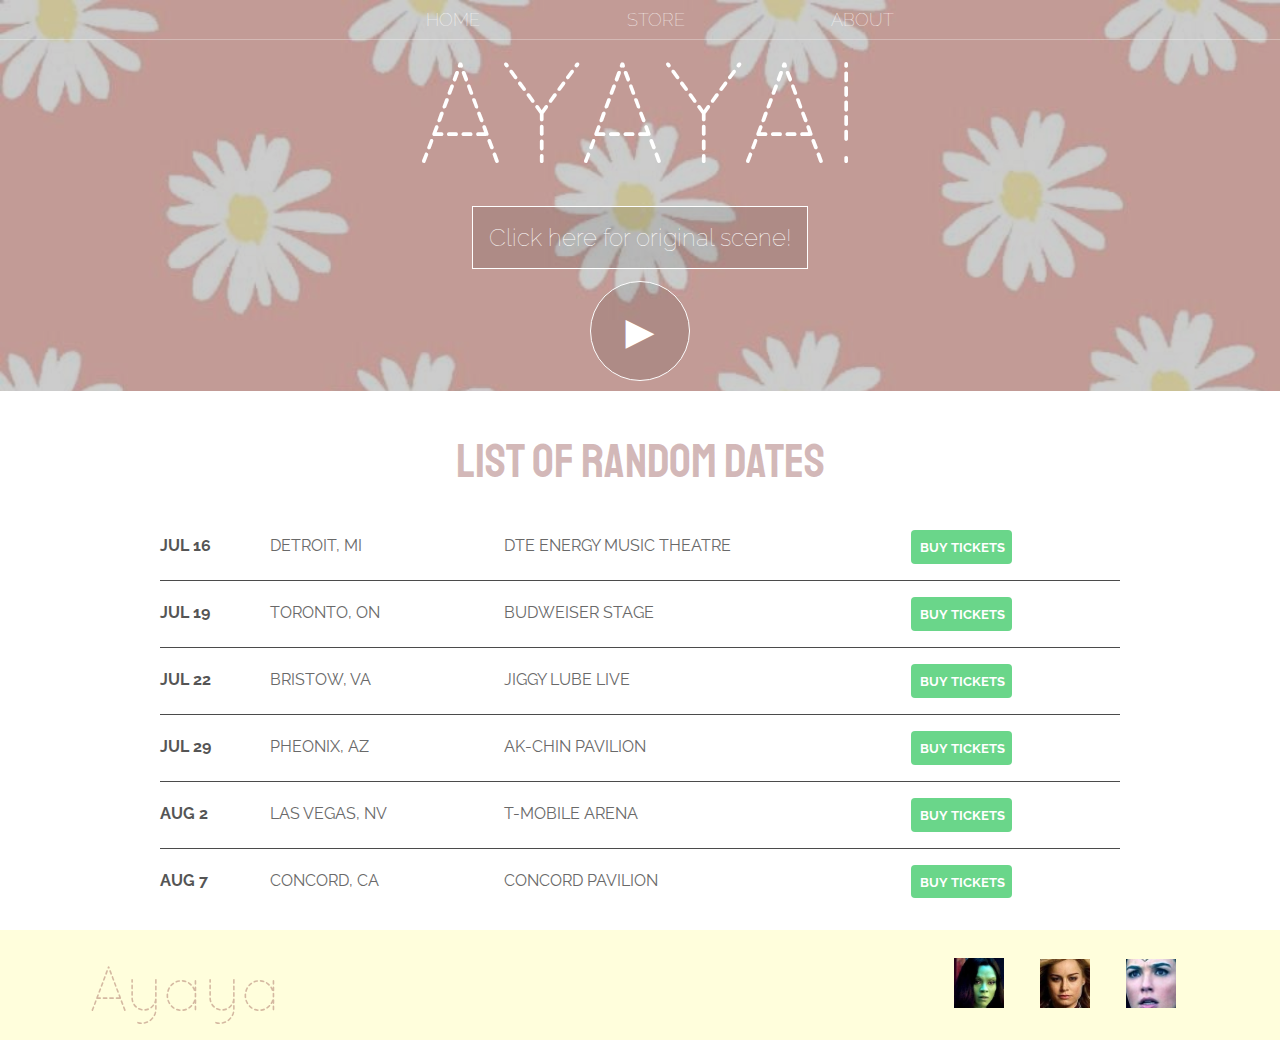
<file: ayaya/index.html>
<!DOCTYPE html>
<html>
    <head>
        <title>AYAYA!</title> <!-- Sets the page title (eg, text in tab) -->
        <meta name="description" content="This is the decription"> <!-- meta tags usually help when searching in google for your website, it will appear below the title of the page in the results -->
        <link rel="stylesheet" href="styles.css"/>
    </head>

    <body> 

        <header class="main-header">
            <nav class="nav main-nav">
                <ul>
                    <li><a href="index.html">HOME</a></li>
                    <li><a href="shop.html">STORE</a></li>
                    <li><a href="about.html">ABOUT</a></li>
                </ul>
            </nav>
            <h1 class="header-name header-name-large">AYAYA!</h1> 
            <button class="btn btn-header" type="button">Click here for original scene!</button>
            <button class="btn btn-header btn-play" type="button">&#9658</button> <!-- play button -->
        </header>

        <section class="section-content container">
            <h2 class="section-header">List of Random Dates</h2>
            <div> <!-- div = line separating element (groups lines) -->
                <div class="home-row">
                    <span class="home-item home-date">JUL 16</span>
                    <span class="home-item home-city">DETROIT, MI</span>
                    <span class="home-item home-arena">DTE ENERGY MUSIC THEATRE</span> <!-- span = inline separating element (groups content in line) -->
                    <button class="btn home-item tour-btn btn-primary" type="button">BUY TICKETS</button> <!-- buttons can have types --> 
                </div>

                <div class="home-row">
                    <span class="home-item home-date">JUL 19</span>
                    <span class="home-item home-city">TORONTO, ON</span>
                    <span class="home-item home-arena">BUDWEISER STAGE</span>
                    <button class="btn home-item tour-btn btn-primary" type="button">BUY TICKETS</button> 
                </div>

                <div class="home-row">
                    <span class="home-item home-date">JUL 22</span>
                    <span class="home-item home-city">BRISTOW, VA</span>
                    <span class="home-item home-arena">JIGGY LUBE LIVE</span> 
                    <button class="btn home-item tour-btn btn-primary" type="button">BUY TICKETS</button>
                </div>

                <div class="home-row">
                    <span class="home-item home-date">JUL 29</span>
                    <span class="home-item home-city">PHEONIX, AZ</span>
                    <span class="home-item home-arena">AK-CHIN PAVILION</span>
                    <button class="btn home-item tour-btn btn-primary" type="button">BUY TICKETS</button> 
                </div>
                
                <div class="home-row">
                    <span class="home-item home-date">AUG 2</span>
                    <span class="home-item home-city">LAS VEGAS, NV</span>
                    <span class="home-item home-arena">T-MOBILE ARENA</span>
                    <button class="btn home-item tour-btn btn-primary" type="button">BUY TICKETS</button>
                </div>

                <div class="home-row">
                    <span class="home-item home-date">AUG 7</span>
                    <span class="home-item home-city">CONCORD, CA</span>
                    <span class="home-item home-arena">CONCORD PAVILION</span>
                    <button class="btn home-item tour-btn btn-primary" type="button">BUY TICKETS</button> 
                </div>
            </div>
        </section>
         
        <footer class="main-footer">
            <div class="container main-footer-container">
                <h3 class="header-name">Ayaya</h3>
                <ul class="nav footer-nav">
                    <li>
                        <a href="https://youtube.com" target="_blank">
                            <img src="images/3head1.jpg">
                        </a>
                    </li>
                    <li>
                        <a href="https://spotify.com" target=_blank> <!-- this works the same without quotations? -->
                            <img src = "images/3head2.jpg">
                        </a>
                    </li>
                    <li>
                        <a href="https://facebook.com" target=_blank>
                            <img src = "images/3head3.jpg">
                        </a>
                    </li>
                </ul>
            </div>
        </footer>
        
    </body>
</html>
</file>
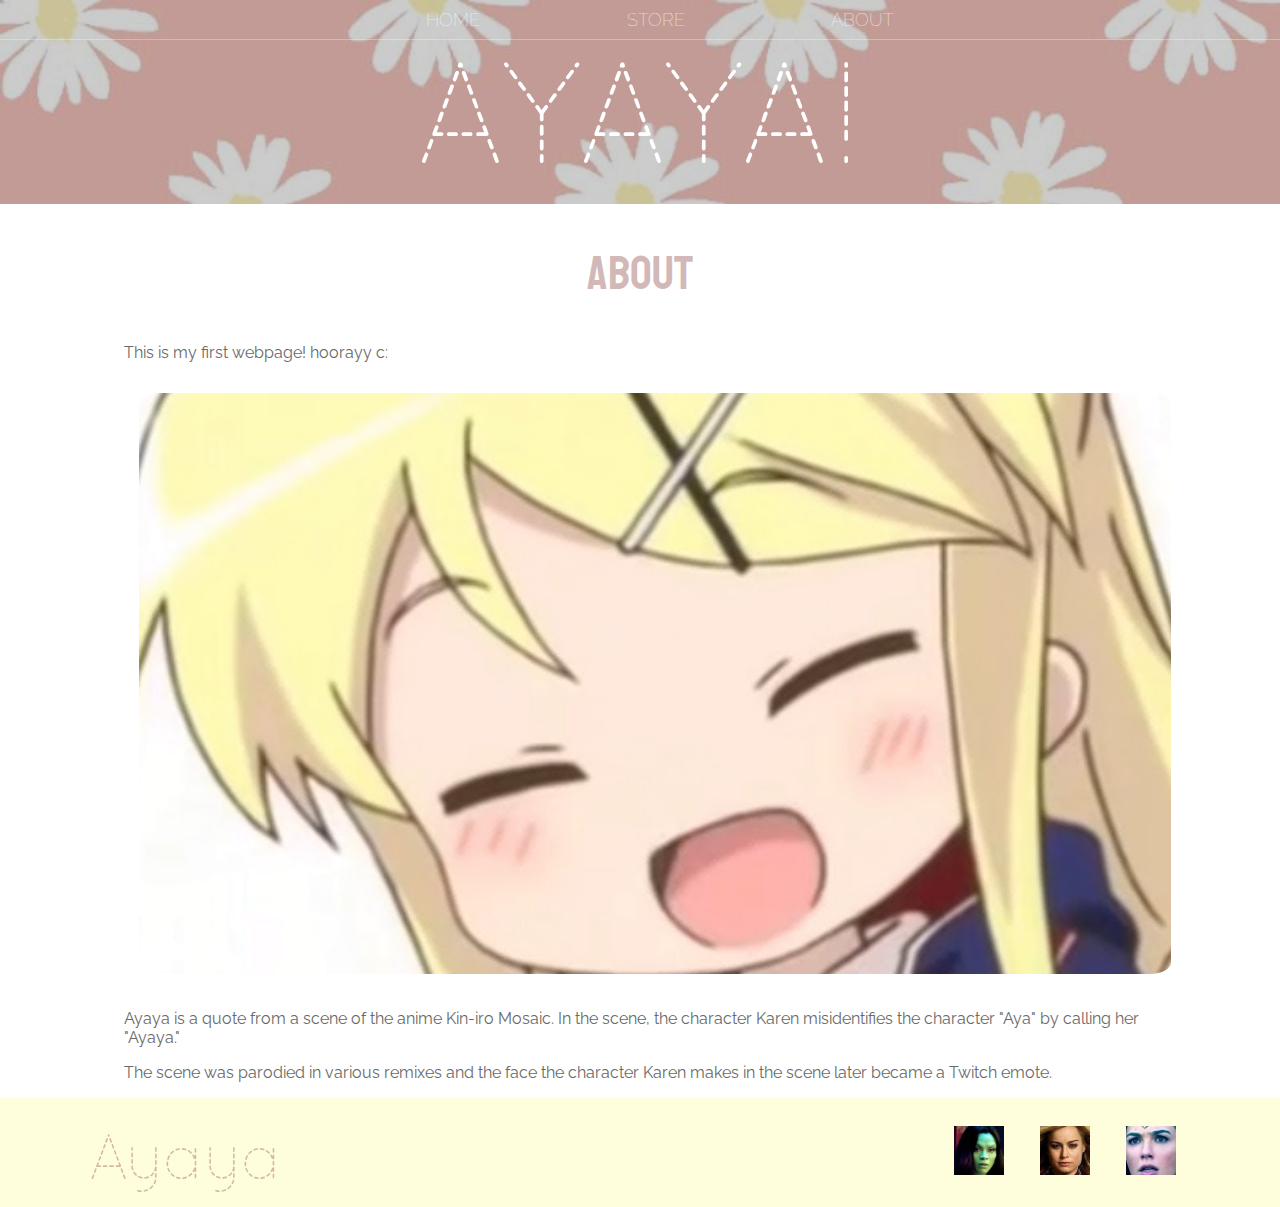
<file: ayaya/about.html>
<!DOCTYPE html>
<html>
    <head>
        <title>AYAYA! | About</title> 
        <meta name="description" content="This is the decription">
        <link rel="stylesheet" href="styles.css"/>
    </head>

    <body>

        <header class="main-header">
            <nav class="nav main-nav">
                <ul>
                    <li><a href="index.html">HOME</a></li>
                    <li><a href="shop.html">STORE</a></li>
                    <li><a href="about.html">ABOUT</a></li>
                </ul>
            </nav>
            <h1 class="header-name header-name-large">AYAYA!</h1>
        </header>

        <section class="section-content container">
            <div class="container">
                <h2 class="section-header">ABOUT</h2>
                <p>This is my first webpage! hoorayy c:</p> 

                <img src="images/karen.jpg" class="img about-img">

                <p>Ayaya is a quote from a scene of the anime Kin-iro Mosaic. In the scene, the character Karen misidentifies the character "Aya" by calling her "Ayaya."</p>
                <p>The scene was parodied in various remixes and the face the character Karen makes in the scene later became a Twitch emote.</p>
            </div>
            
        </section>
         
        <footer class="main-footer">
            <div class="container main-footer-container">
                <h3 class="header-name">Ayaya</h3>
                <ul class="nav footer-nav">
                    <li>
                        <a href="https://youtube.com" target="_blank">
                            <img src="images/3head1.jpg">
                        </a>
                    </li>
                    <li>
                        <a href="https://spotify.com" target=_blank> <!-- this works the same without quotations? -->
                            <img src = "images/3head2.jpg">
                        </a>
                    </li>
                    <li>
                        <a href="https://facebook.com" target=_blank>
                            <img src = "images/3head3.jpg">
                        </a>
                    </li>
                </ul>
            </div>
        </footer>
        
    </body>
</html>
</file>
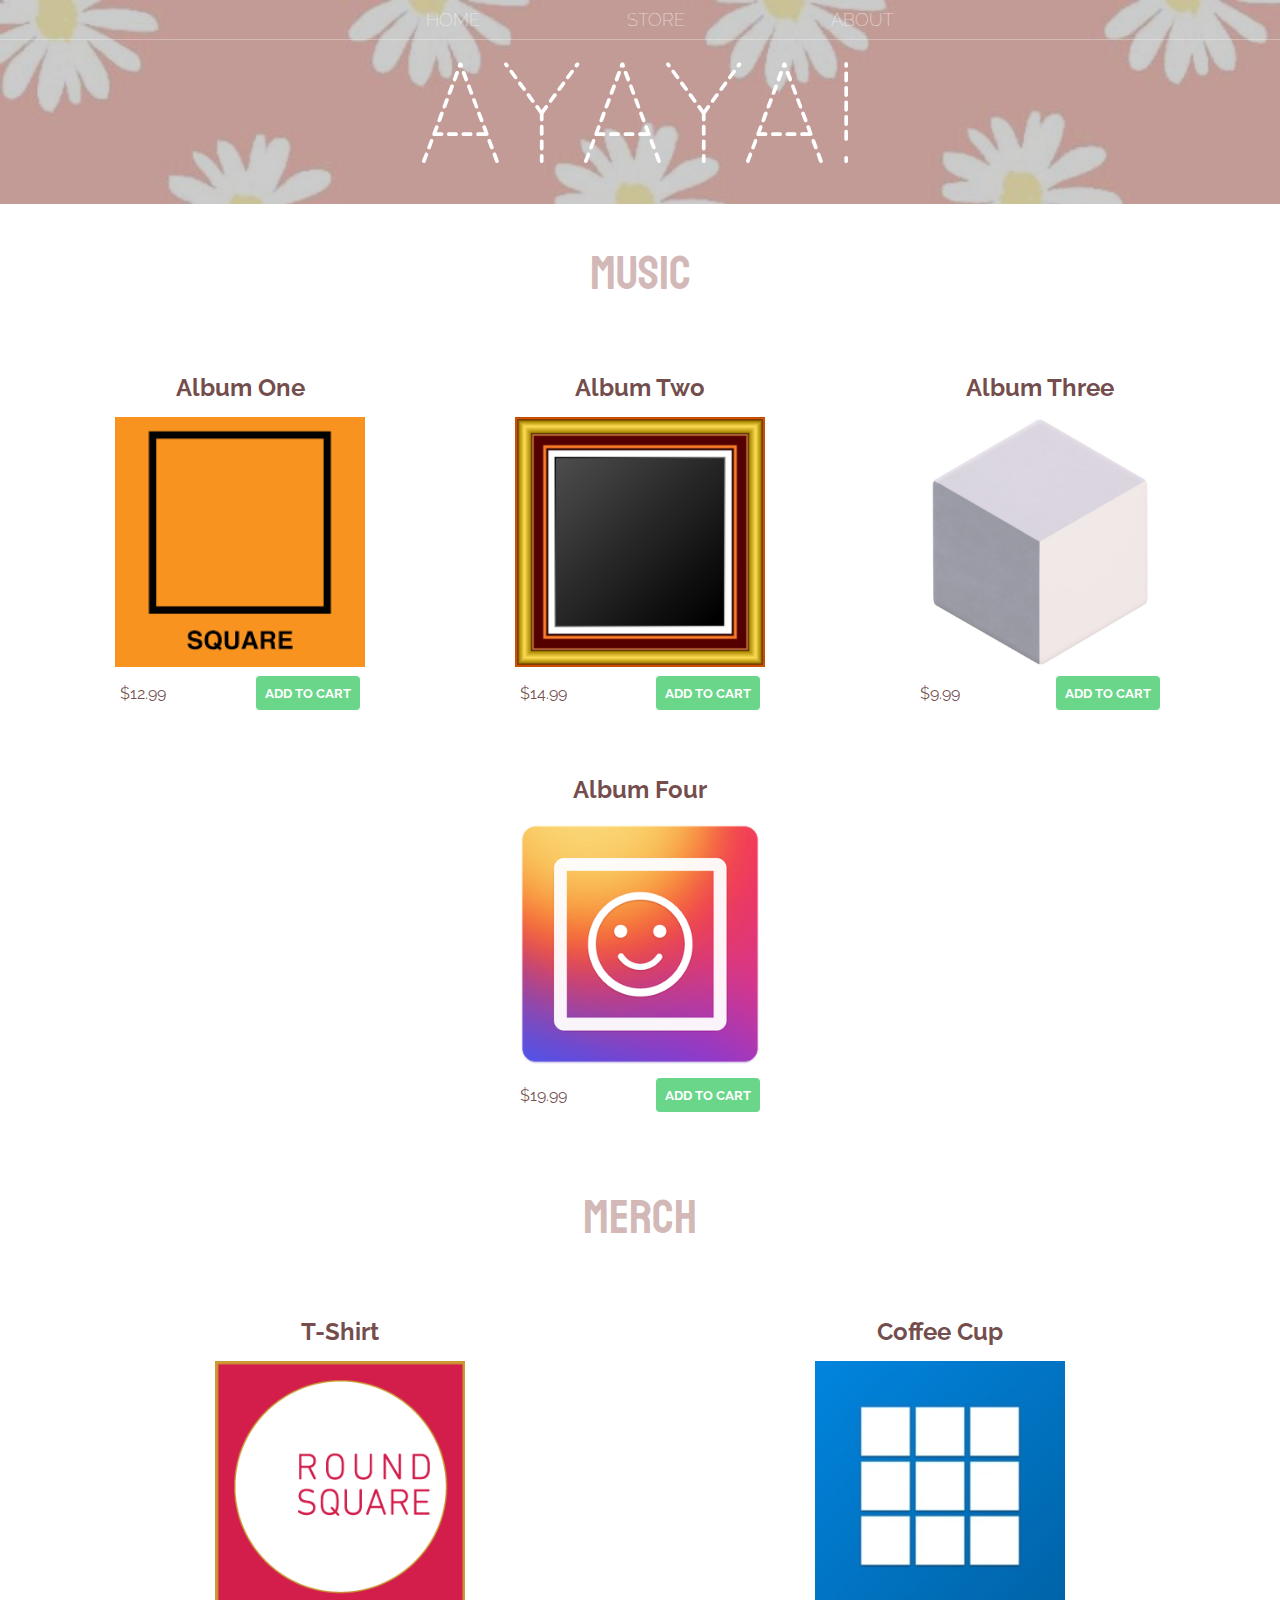
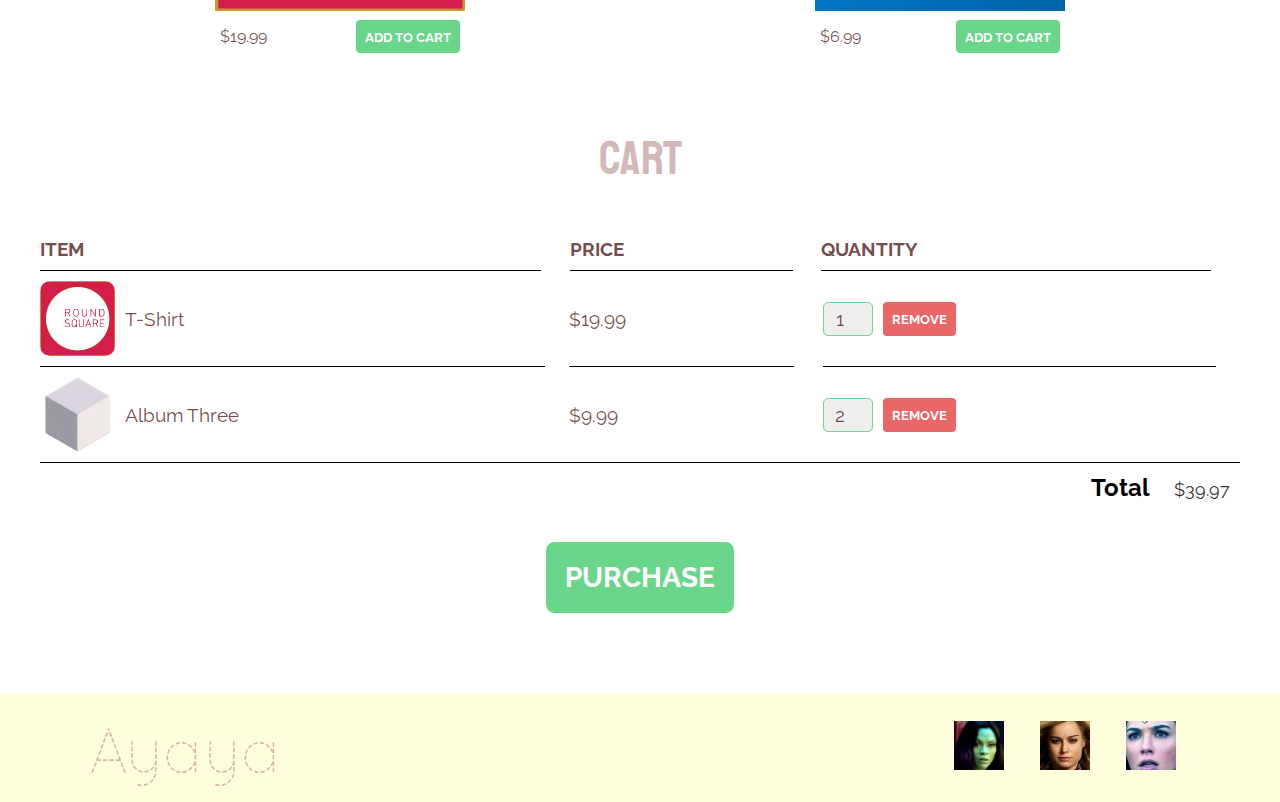
<file: ayaya/shop.html>
<!DOCTYPE html>
<html>
    <head>
        <title>AYAYA! | Shop</title> 
        <meta name="description" content="This is the decription">
        <link rel="stylesheet" href="styles.css"/>
    </head>
    <body>

        <header class="main-header">
            <nav class="nav main-nav">
                <ul>
                    <li><a href="index.html">HOME</a></li>
                    <li><a href="shop.html">STORE</a></li>
                    <li><a href="about.html">ABOUT</a></li>
                </ul>
            </nav>
            <h1 class="header-name header-name-large">AYAYA!</h1>
        </header>

        <section class="container section-content">
            <h2 class="section-header">Music</h2>
            <div class="shop-items">
                <div class="shop-item">
                    <span class="shop-item-title">Album One</span> <!-- div because not on the same line, can be done by css -->
                    <img class="shop-item-image" src="images/shop-1.png">
                    <div class="shop-item-details">
                        <span class="shop-item-price">$12.99</span>
                        <button class="btn btn-primary shop-item-button" role="button">ADD TO CART</button>
                    </div>
                </div>

                <div class="shop-item">
                    <span class="shop-item-title">Album Two</span>
                    <img class="shop-item-image" src="images/shop-2.png">
                    <div class="shop-item-details">
                        <span class="shop-item-price">$14.99</span>
                        <button class="btn btn-primary shop-item-button" role="button">ADD TO CART</button>
                    </div>
                </div>

                <div class="shop-item">
                    <span class="shop-item-title">Album Three</span> 
                    <img class="shop-item-image" src="images/shop-3.jpg">
                    <div class="shop-item-details">
                        <span class="shop-item-price">$9.99</span>
                        <button class="btn btn-primary shop-item-button" role="button">ADD TO CART</button>
                    </div>
                </div>

                <div class="shop-item">
                    <span class="shop-item-title">Album Four</span>
                    <img class="shop-item-image" src="images/shop-4.png">
                    <div class="shop-item-details">
                        <span class="shop-item-price">$19.99</span>
                        <button class="btn btn-primary shop-item-button" role="button">ADD TO CART</button>
                    </div>
                </div>
            </div> 
        </section>

        <section class="container section-content">
            <h2 class="section-header">Merch</h2>
            <div class="shop-items">
                <div class="shop-item">
                    <span class="shop-item-title">T-Shirt</span>
                    <img class="shop-item-image" src="images/shop-5.png">
                    <div class="shop-item-details">
                        <span class="shop-item-price">$19.99</span>
                        <button class="btn btn-primary shop-item-button" role="button">ADD TO CART</button>
                    </div>
                </div>

                <div class="shop-item">
                    <span class="shop-item-title">Coffee Cup</span> 
                    <img class="shop-item-image" src="images/shop-6.jpg">
                    <div class="shop-item-details">
                        <span class="shop-item-price">$6.99</span>
                        <button class="btn btn-primary shop-item-button" role="button">ADD TO CART</button>
                    </div>
                </div>
            </div>
        </section>

        <section class="container section-content">
            <h2 class="section-header">Cart</h2>
            <div class="cart-row">
                <span class="cart-item cart-header cart-column">ITEM</span>
                <span class="cart-price cart-header cart-column">PRICE</span>
                <span class="cart-quantity cart-header cart-column">QUANTITY</span>
            </div>

            <div class="cart-row">
                <div class="cart-item cart-column">
                    <img class="cart-item-image" src="images/shop-5.png" width="100" height="100">
                    <span class="cart-item-title">T-Shirt</span> 
                </div>
                <span class="cart-price cart-column">$19.99</span>
                <div class="cart-quantity cart-column">
                    <input class="cart-quantity-input" type="number" value="1">
                    <button class="btn btn-danger" role="button">REMOVE</button>
                </div>
            </div>
            
            <div class="cart-items">
                <div class="cart-row">
                    <div class="cart-item cart-column">
                        <img class="cart-item-image" src="images/shop-3.jpg" width="100" height="100">
                        <span class="cart-item-title">Album Three</span>
                    </div>
                    <span class="cart-price cart-column">$9.99</span>
                    <div class="cart-quantity cart-column">
                        <input class="cart-quantity-input" type="number" value="2">
                        <button class="btn btn-danger" role="button">REMOVE</button>
                    </div>
                </div>
            </div>

            <div class="cart-total">
                <span class="cart-total-title">Total</span>
                <span class="cart-total-price">$39.97</span>
            </div>
            <button class="btn btn-primary btn-purchase" role="button">PURCHASE</button>
        </section>
         
        <footer class="main-footer">
                <div class="container main-footer-container">
                    <h3 class="header-name">Ayaya</h3>
                    <ul class="nav footer-nav">
                        <li>
                            <a href="https://youtube.com" target="_blank">
                                <img src="images/3head1.jpg">
                            </a>
                        </li>
                        <li>
                            <a href="https://spotify.com" target=_blank> <!-- this works the same without quotations? -->
                                <img src = "images/3head2.jpg">
                            </a>
                        </li>
                        <li>
                            <a href="https://facebook.com" target=_blank>
                                <img src = "images/3head3.jpg">
                            </a>
                        </li>
                    </ul>
                </div>
            </footer>
        
    </body>
</html>
</file>
<file: ayaya/styles.css>
@import url('https://fonts.googleapis.com/css?family=Raleway&display=swap');
@import url('https://fonts.googleapis.com/css?family=Staatliches&display=swap');
@font-face 
{
    font-family: "Quicksand";
    src: url("fonts/Quicksand_Dash.otf") format("opentype");
    /* adding multiple fonts means that if the browser doesn't support the font, it will switch to the next one */
    font-weight: normal;
    font-style: normal;
}

*
{
    box-sizing: border-box; /* border box makes the box size incluse the size of the padding */
    font-family: Raleway;
    color: dimgray;
}
html, body
{
    margin: 0;
    padding: 0;
}

.nav ul
{
    margin: 0;
}
.nav li /* selects all li under nav */
{
    display: inline; /* for all list navigation items, the display will be inline instead of on default separate lines */
}

.nav a /* a pertains to an anchor or hyperlink */
{
    display: inline-block;
    padding: .5em; /* increases the padding surrounding each link */
    color: white;
    text-decoration: none; /* takes off the default underline for links */
}
.nav a:hover /* link hover */
{
    background-color: rgba(255, 255, 255, .3);
}

.img
{
    max-width: 100%;
    height: auto;
}
.about-img
{
    /*float: left; /* removes image from flow and goes to the left of the document */
    margin: 15px;
    /* border-radius: 50%; */
    border-radius: 2%;
}

.main-nav
{
    text-align: center;
    font-size: 1.1em;
    font-weight: lighter;
    border-bottom: 1px solid rgba(255, 255, 255, .3); /* like hr */
}
.main-nav li
{
    padding: 0 5%; 
    /* 0% for top/bottom, 5% for left/right */
}

.main-header
{
    background-color: rgba(0, 0, 0, 0.2);
    background-image: url("images/header-background.jpg");
    background-blend-mode: multiply;
    background-size: cover; /* expands images until it fits the width of the page*/
    padding-bottom: 10px;
}
.header-name
{
    margin: 0;
    font-size: 4em;
    font-family: "Quicksand";
    font-weight: normal;
    color: rgba(117, 30, 30, 0.308);
    padding-top: 20px;
}
.header-name-large
{
    text-align: center;
    font-size: 9em;
    color: white;
}
.container
{
    /* max-width: 900px; */
    /* if the content gets too big it will max out at 900px */
    margin: 0 5%;
    padding: 0 1.5em;
}

.section-content
{
    margin: 1em;
} 
.section-header
{
    font-family: "Staatliches";
    font-weight: normal;
    font-size: 3em;
    color: rgba(117, 30, 30, 0.308);
    text-align: center;
}

.main-footer
{
    background-color: rgb(255, 254, 220);
    padding: .25em 0; 
    bottom: 0;
}
.main-footer-container
{
    display: flex; 
    align-items: center; 
}
.main-footer-container ul
{
    flex-grow: 1;
    text-align: end;
}
.footer-nav li
{
    padding: 0 .5em;
}
.footer-nav img
{
    max-width: 50px;
    width: auto;

    max-height: 50px;
    height: auto;
}
.btn
{
    text-align: center;
    vertical-align: middle; 
    padding: .67em;
    cursor: pointer;
}
.btn-header
{
    /*margin: .5em 15% 2em 15%; /* margin values: top, right, bottom, left */
    display: block;
    margin: .5em auto;
    color: white;
    border: 1px solid rgb(255, 255, 255);
    background-color: rgba(0, 0, 0, 0.1);
    border-radius: 0; /* how rounded the corners are */
    font-size: 1.5em; /* font becomes 50% larger, standard is 1em */
    font-weight: lighter; 
}

.btn-header:hover
{
    background-color: rgba(255, 255, 255, .3);
}
.btn-play
{
    display: block;
    margin: auto;
    color: white;
    font-size: 3rem;
    border-radius: 50%;
    padding: 0; /* set padding to 0 so that play button becomes a circle */
    width: 100px;
    height: 100px;
}

.home-row
{
    border-bottom: 1px solid rgb(75, 75, 75);
    padding-bottom: 1em;
    margin-bottom: 1em;
    margin-left: 10%;
    margin-right: 10%;
}
.home-row:last-child
{
    border-bottom: none;
}
.home-item
{
    display: inline-block; /* blocks allow heights and widths to be applied to them */
    padding-right: .5em; 
}
.home-date
{
    color: #555;
    font-weight: bold;
    width: 11%;
}
.home-city
{
    width: 24%;
}
.home-arena
{
    width: 42%;
}
.home-btn
{
    max-width: 19%;
}
.btn-primary
{
    color: white;
    background-color: rgb(106, 214, 138);
    border: none;
    border-radius: .3em;
    font-weight: bold;
}
.btn-primary:hover
{
    background-color: rgb(253, 164, 61);
}

.shop-item
{
    margin: 30px;
}
.shop-item-title
{
    display: block;
    width: 100%;
    text-align: center;
    font-weight: bold;
    font-size: 1.5em;
    color: rgba(71, 18, 18, 0.767);
    margin-bottom: 15px;
}
.shop-item-image
{
    height: 250px;
    width: 250px;
}
.shop-item-details
{
    display: flex;
    align-items: center; /* centres the items to be on the same line horizontally */
    padding: 5px;
}
.shop-item-price
{
    flex-grow: 1;
    color: rgba(71, 18, 18, 0.767);
}
.shop-items
{
    display: flex;
    flex-wrap: wrap;
    justify-content: space-around;
}

.cart-header
{
    font-weight: bold;
    font-size: 1.2em;
    color: rgba(71, 18, 18, 0.767);
}
.cart-column
{
    display: flex;
    align-items: center;
    border-bottom: 1px solid black;
    margin-right: 1.5em;
    padding-bottom: 10px;
    margin-top: 10px;
}
.cart-row
{
    display: flex;
}
.cart-item
{
    width: 45%;
}
.cart-price
{
    width: 20%;
    font-size: 1.2em;
    color: rgba(71, 18, 18, 0.767);
}
.cart-quantity
{
    width: 35%;
}
.cart-item-title
{
    color: rgba(71, 18, 18, 0.767);
    margin-left: .5em;
    font-size: 1.2em;
}
.cart-item-image
{
    width: 75px;
    height: auto;
    border-radius: 10px;
}

.btn-danger
{
    color: white;
    background-color: rgb(233, 103, 103);
    border: none;
    border-radius: .3em;
    font-weight: bold;
}
.btn-danger:hover
{
    background-color: rgb(173, 76, 76);
}
.cart-quantity-input
{
    height: 34px;
    width: 50px;
    border-radius: 5px;
    border: 1px solid rgb(106, 214, 138);
    background-color: rgb(238, 238, 238);
    color: rgba(71, 18, 18, 0.767);
    text-align: center;
    font-size: 1.2em;
    margin-right: 10px;

}
.cart-row:last-child
{
    border-bottom: 1px solid black;
}
.cart-row:last-child .cart-column
{
    border: none;
}
.cart-total
{
    text-align: end;
    margin-top: 10px;
    margin-right: 10px;
}
.cart-total-title
{
    font-weight: bold;
    font-size: 1.5em;
    color: black;
    margin-right: 20px;
}
.cart-total-price
{
    color: #333;
    font-size: 1.1em;
}

.btn-purchase
{
    display: block;
    margin: 40px auto 80px auto; 
    font-size: 1.75em;
}
</file>
